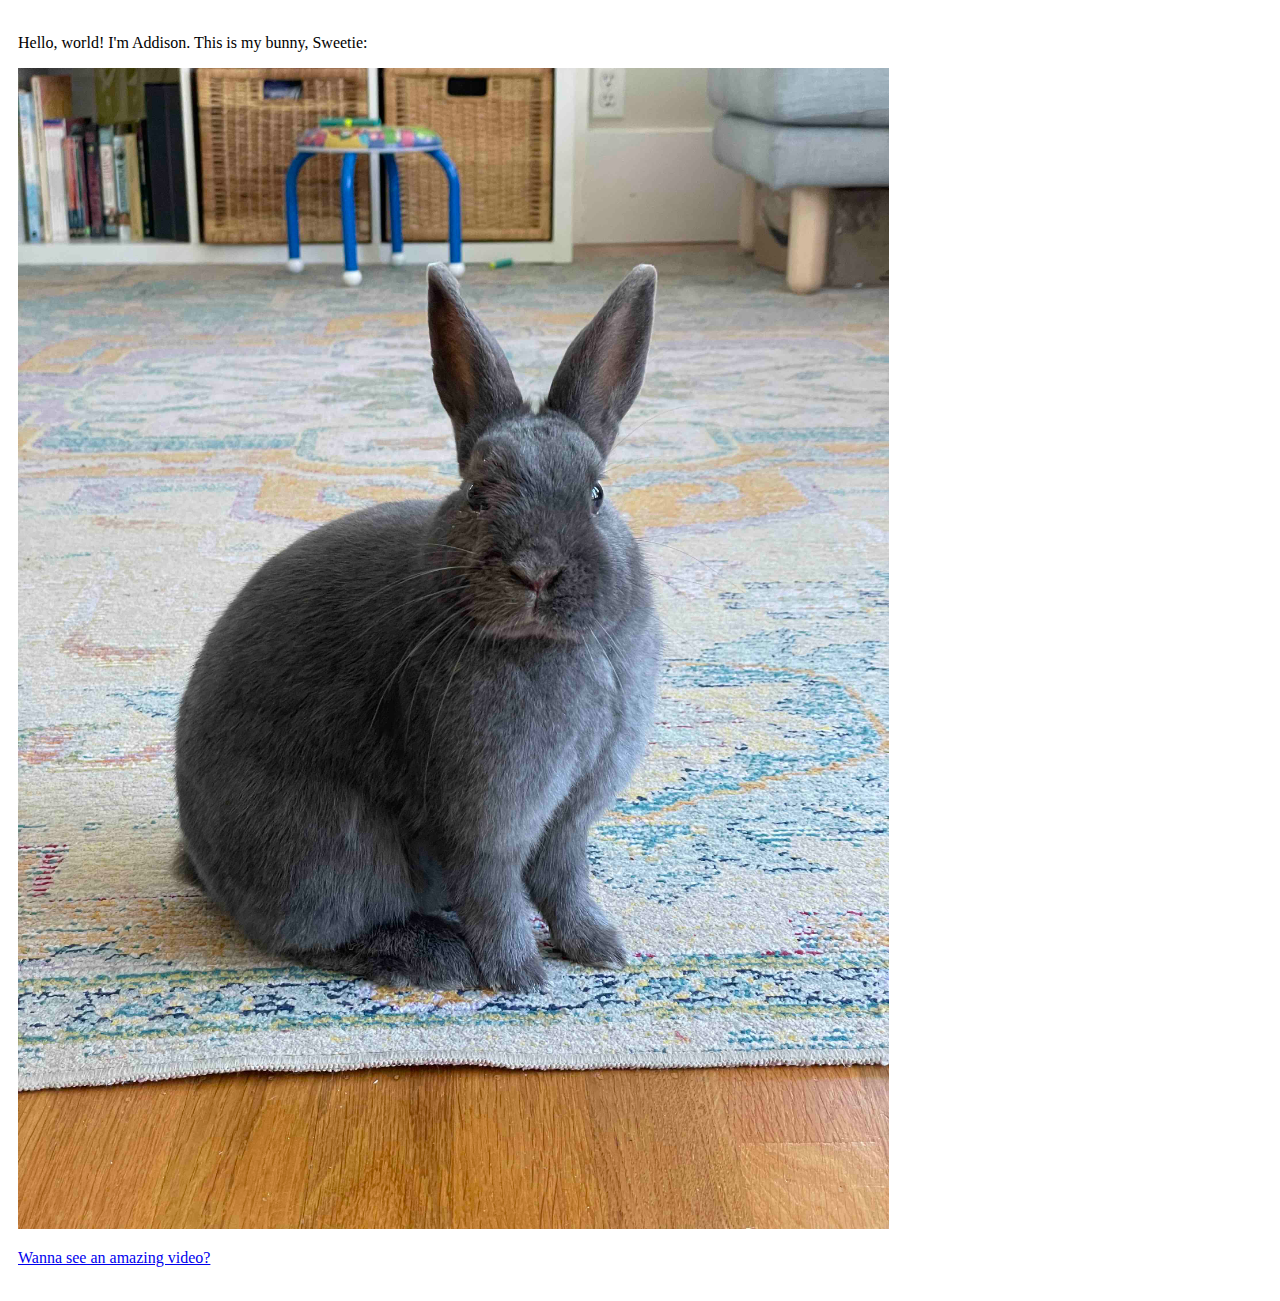
<file: addison/index.html>
<!doctype html>
<html>
  <style>  
    body {
      padding: 10px;
    }
    img { 
      max-width: 70%;
    }    
  </style>
  <head>
    <title>Addison's page</title>
  </head>
  <body>
  <p>Hello, world! I'm Addison. This is my bunny, Sweetie:</p>
  <img src="sweetie.jpg" />
  <p><a href="https://youtube.com/shorts/N7erhpb83Ms?feature=share">Wanna see an amazing video?</a></p>  
  </body>
</html>
</file>
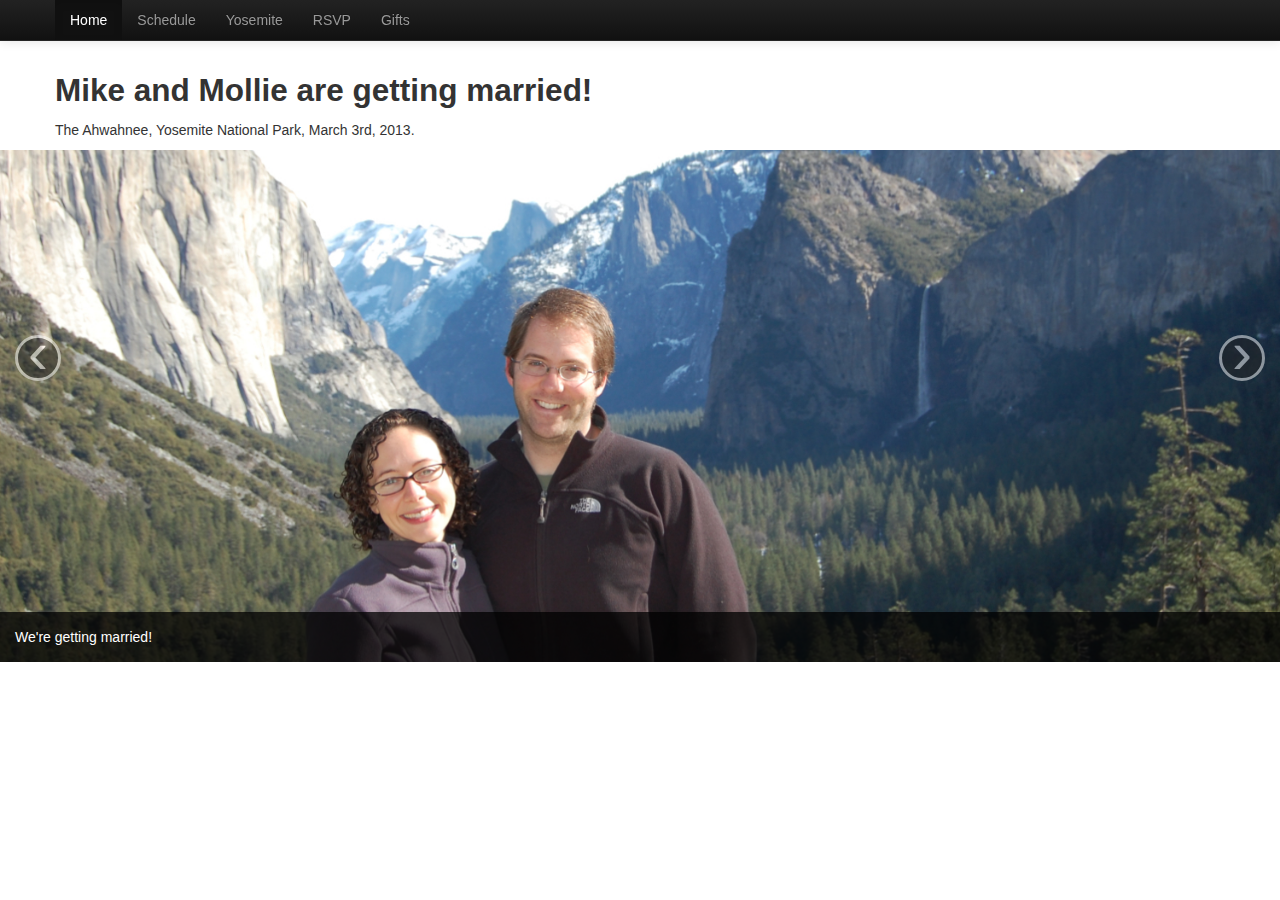
<file: wedding/index.html>
<!DOCTYPE html>
<html lang="en">
  <head>
    <meta charset="utf-8">
    <title>Mike and Mollie&#39;s Wedding</title>
    <meta name="viewport" content="width=device-width, initial-scale=1.0">
    <meta name="description" content="">
    <meta name="author" content="">

    <!-- Le styles -->
    <link href="css/bootstrap.min.css" rel="stylesheet">
    <style>
      body {
        padding-top: 60px; /* 60px to make the container go all the way to the bottom of the topbar */
      }
    </style>
    <link href="css/bootstrap-responsive.min.css" rel="stylesheet">

    <!-- HTML5 shim, for IE6-8 support of HTML5 elements -->
    <!--[if lt IE 9]>
      <script src="http://html5shim.googlecode.com/svn/trunk/html5.js"></script>
    <![endif]-->

    <!-- If you're reading this, you're spending too much time looking at our wedding website! Just show up at Yosemite already. -->

  </head>

  <body>

    <div class="navbar navbar-inverse navbar-fixed-top">
      <div class="navbar-inner">
        <div class="container">
          <a class="btn btn-navbar" data-toggle="collapse" data-target=".nav-collapse">
            <span class="icon-bar"></span>
            <span class="icon-bar"></span>
            <span class="icon-bar"></span>
          </a>
          <div class="nav-collapse collapse">
            <ul class="nav">
	          <li class="active"><a href="#">Home</a></li>	
              <li><a href="schedule.html">Schedule</a></li>
              <li><a href="yosemite.html">Yosemite</a></li>
              <li><a href="rsvp.html">RSVP</a></li>
              <li><a href="gifts.html">Gifts</a></li>
            </ul>
          </div><!--/.nav-collapse -->
        </div>
      </div>
    </div>

    <div class="container">

      <h2>Mike and Mollie are getting married!</h2>
      <p>The Ahwahnee, Yosemite National Park, March 3rd, 2013.</p>

    </div> <!-- /container -->


    <div id="myCarousel" class="carousel slide">
      <div class="carousel-inner">

        <div class="item active">
          <img src="img/1.jpg" alt="">
          <div class="carousel-caption">
            <p>We&#39;re getting married!</p>
          </div>
        </div>

        <div class="item">
          <img src="img/3.jpg" alt="">
          <div class="carousel-caption">
            <p>We hope you can join us! (Can you find Mike in this photo?)</p>
          </div>
        </div>

        <div class="item">
          <img src="img/4.jpg" alt="">
          <div class="carousel-caption">
            <p>Yosemite has beautiful sunsets...</p>
          </div>
        </div>

        <div class="item">
          <img src="img/5.jpg" alt="">
          <div class="carousel-caption">
            <p>... and fun activities.</p>
          </div>
        </div>

        <div class="item">
          <img src="img/2.jpg" alt="">
          <div class="carousel-caption">
            <p>It may be snowing.</p>
          </div>
        </div>

        <div class="item">
          <img src="img/6.jpg" alt="">
          <div class="carousel-caption">
            <p>Fortunately, there are six foot tall fireplaces at the Ahwahnee.</p>
          </div>
        </div>

        <div class="item">
          <img src="img/7.jpg" alt="">
          <div class="carousel-caption">
            <p>Thank you for sharing this with us! We love you.</p>
          </div>
        </div>

      </div>

      <a class="left carousel-control" href="#myCarousel" data-slide="prev">&lsaquo;</a>
      <a class="right carousel-control" href="#myCarousel" data-slide="next">&rsaquo;</a>
    </div>

    <!-- Le javascript
    ================================================== -->
    <!-- Placed at the end of the document so the pages load faster -->
    <script src="js/jquery-1.8.3.min.js"></script>
    <script src="js/bootstrap-transition.js"></script>
    <script src="js/bootstrap-carousel.js"></script>
    <script src="js/bootstrap-collapse.js"></script>
  </body>
</html>
</file>
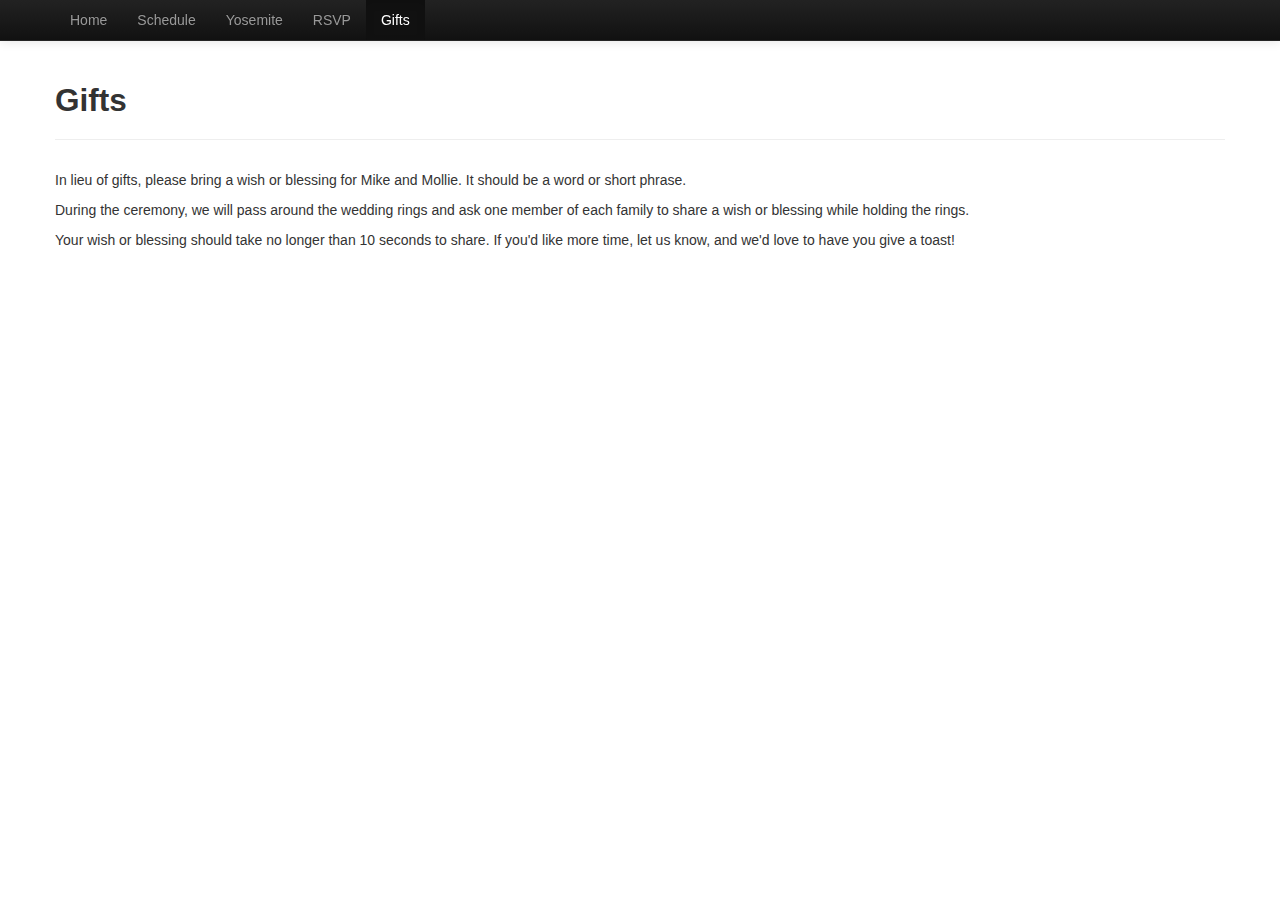
<file: wedding/gifts.html>
<!DOCTYPE html>
<html lang="en">
  <head>
    <meta charset="utf-8">
    <title>Mike and Mollie&#39;s Wedding</title>
    <meta name="viewport" content="width=device-width, initial-scale=1.0">
    <meta name="description" content="">
    <meta name="author" content="">

    <!-- Le styles -->
    <link href="css/bootstrap.min.css" rel="stylesheet">
    <style>
      body {
        padding-top: 60px; /* 60px to make the container go all the way to the bottom of the topbar */
      }
    </style>
    <link href="css/bootstrap-responsive.min.css" rel="stylesheet">

    <!-- HTML5 shim, for IE6-8 support of HTML5 elements -->
    <!--[if lt IE 9]>
      <script src="http://html5shim.googlecode.com/svn/trunk/html5.js"></script>
    <![endif]-->

  </head>

  <body>

    <div class="navbar navbar-inverse navbar-fixed-top">
      <div class="navbar-inner">
        <div class="container">
          <a class="btn btn-navbar" data-toggle="collapse" data-target=".nav-collapse">
            <span class="icon-bar"></span>
            <span class="icon-bar"></span>
            <span class="icon-bar"></span>
          </a>
          <div class="nav-collapse collapse">
            <ul class="nav">
              <li><a href="index.html">Home</a></li>	
              <li><a href="schedule.html">Schedule</a></li>
              <li><a href="yosemite.html">Yosemite</a></li>
              <li><a href="rsvp.html">RSVP</a></li>
              <li class="active"><a href="#">Gifts</a></li>
            </ul>
          </div><!--/.nav-collapse -->
        </div>
      </div>
    </div>

    <div class="container">
      <section id="rsvp">
        <div class="page-header">
          <h2>Gifts</h2>
        </div>
        <p>In lieu of gifts, please bring a wish or blessing for Mike and Mollie. It should be a word or short phrase.</p>
        <p>During the ceremony, we will pass around the wedding rings and ask one member of each family to share a wish or blessing while holding the rings.</p>
        <p>Your wish or blessing should take no longer than 10 seconds to share. If you'd like more time, let us know, and we'd love to have you give a toast!</p>
      </section>
    </div>	

    <!-- Le javascript
    ================================================== -->
    <!-- Placed at the end of the document so the pages load faster -->
    <script src="js/jquery-1.8.3.min.js"></script>
    <script src="js/bootstrap-transition.js"></script>
    <script src="js/bootstrap-collapse.js"></script>


  </body>
</html>
</file>
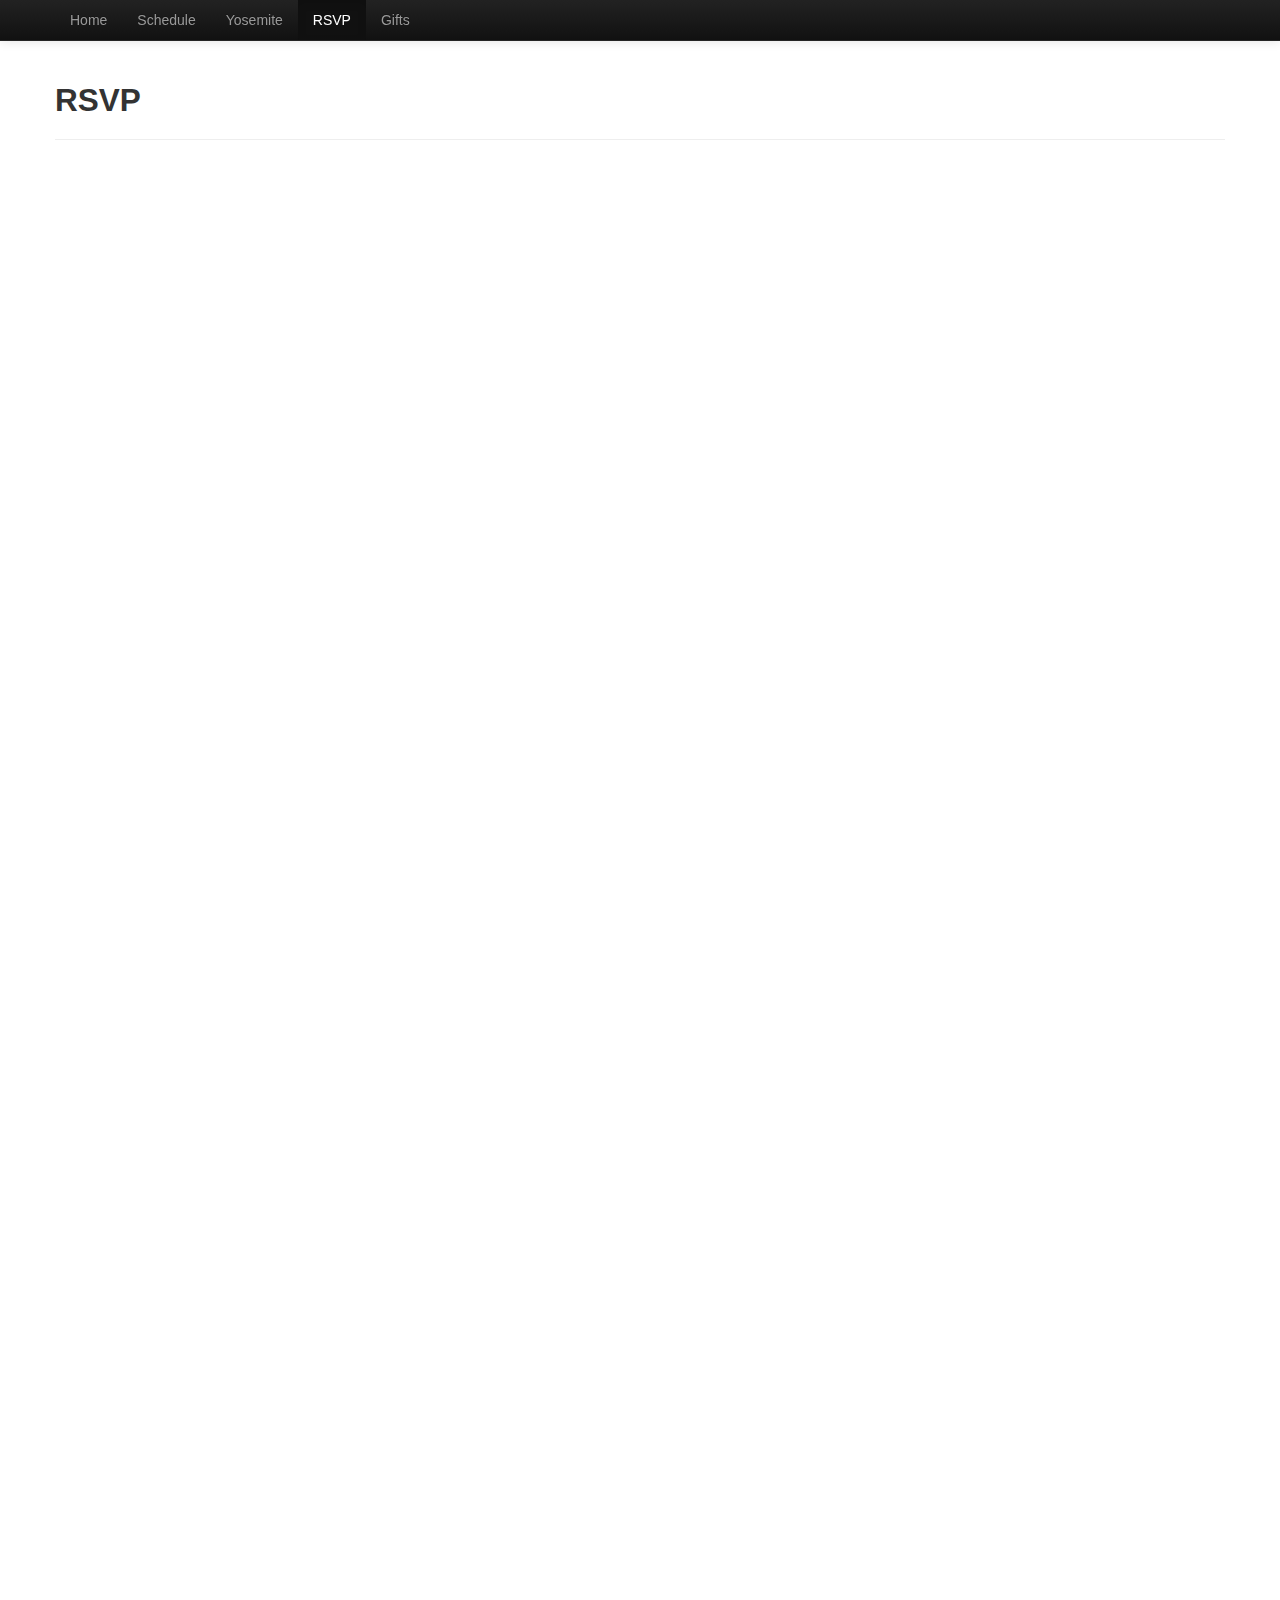
<file: wedding/rsvp.html>
<!DOCTYPE html>
<html lang="en">
  <head>
    <meta charset="utf-8">
    <title>Mike and Mollie&#39;s Wedding</title>
    <meta name="viewport" content="width=device-width, initial-scale=1.0">
    <meta name="description" content="">
    <meta name="author" content="">

    <!-- Le styles -->
    <link href="css/bootstrap.min.css" rel="stylesheet">
    <style>
      body {
        padding-top: 60px; /* 60px to make the container go all the way to the bottom of the topbar */
      }
    </style>
    <link href="css/bootstrap-responsive.min.css" rel="stylesheet">

    <!-- HTML5 shim, for IE6-8 support of HTML5 elements -->
    <!--[if lt IE 9]>
      <script src="http://html5shim.googlecode.com/svn/trunk/html5.js"></script>
    <![endif]-->

  </head>

  <body>

    <div class="navbar navbar-inverse navbar-fixed-top">
      <div class="navbar-inner">
        <div class="container">
          <a class="btn btn-navbar" data-toggle="collapse" data-target=".nav-collapse">
            <span class="icon-bar"></span>
            <span class="icon-bar"></span>
            <span class="icon-bar"></span>
          </a>
          <div class="nav-collapse collapse">
            <ul class="nav">
              <li><a href="index.html">Home</a></li>	
              <li><a href="schedule.html">Schedule</a></li>
              <li><a href="yosemite.html">Yosemite</a></li>
              <li class="active"><a href="#">RSVP</a></li>
              <li><a href="gifts.html">Gifts</a></li>
            </ul>
          </div><!--/.nav-collapse -->
        </div>
      </div>
    </div>


    <div class="container">
      <section id="rsvp">
        <div class="page-header">
          <h2>RSVP</h2>
        </div>
        <p><iframe src="https://docs.google.com/spreadsheet/embeddedform?formkey=dDVzdmowZHdyd0tLR25hUWVnTjNKUGc6MQ" width="760" height="1500" frameborder="0" marginheight="0" marginwidth="0">Loading...</iframe></p>
      </section>
    </div>	

    <!-- Le javascript
    ================================================== -->
    <!-- Placed at the end of the document so the pages load faster -->
    <script src="js/jquery-1.8.3.min.js"></script>
    <script src="js/bootstrap-transition.js"></script>
    <script src="js/bootstrap-collapse.js"></script>


  </body>
</html>
</file>
